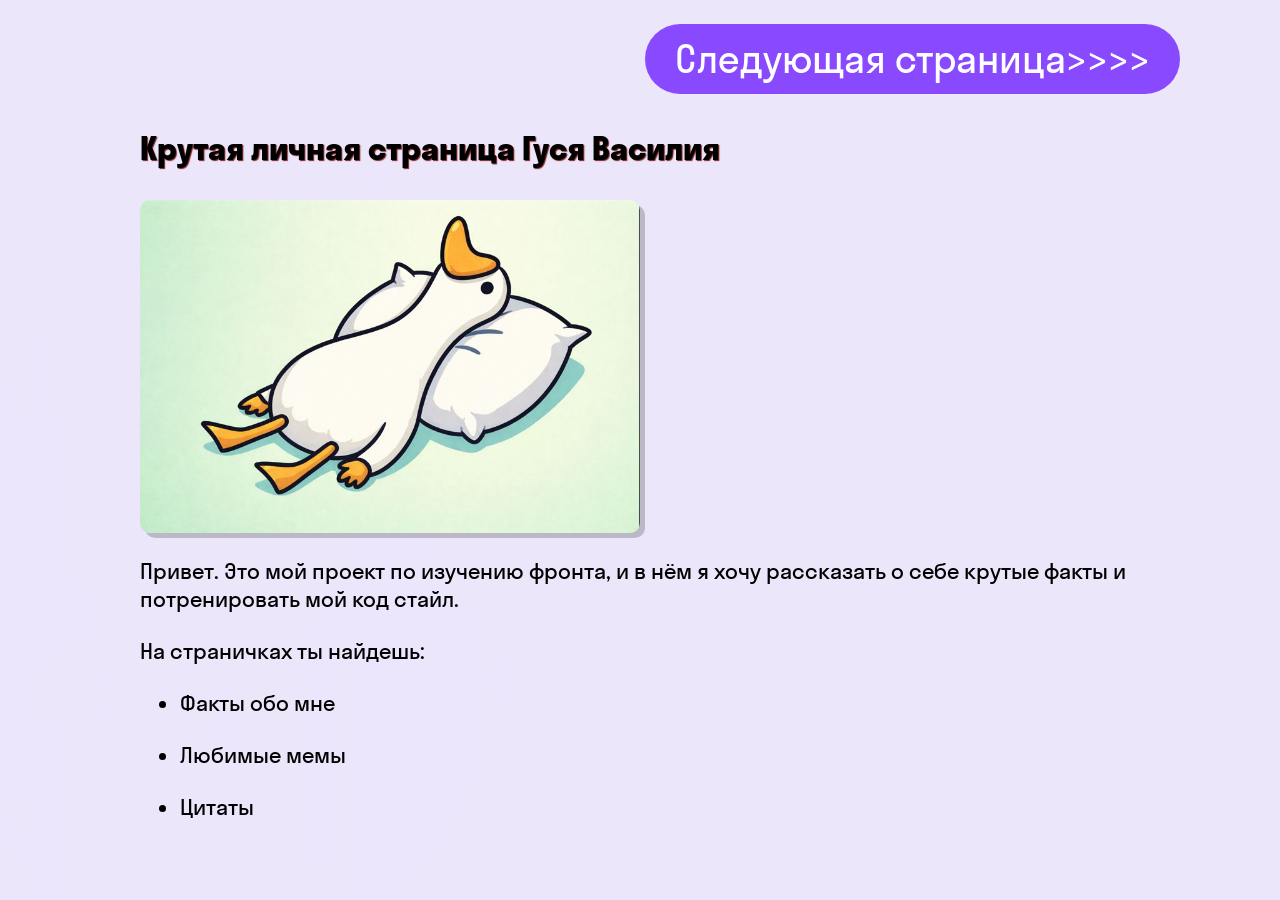
<file: index.html>
<!DOCTYPE html>
<html lang="en">
<head>
    <meta charset="UTF-8">
    <meta name="viewport" content="width=device-width, initial-scale=1.0">
    <title>My_personal_page</title>
    <link rel="stylesheet" href="style.css">
</head>
<body>
    <div class="content">
        <h1 class="title">Крутая личная страница Гуся Василия</h1>
        <div class="in-one-line">
            <img src="images/goose.jpeg" alt="Крутая картинка профиля" class="main-img">
        
        </div>
        <a href="facts.html" class="next-page">Следующая страница>>>></a>
        <p class="list-title">Привет. Это мой проект по изучению фронта, и в нём я хочу рассказать о себе крутые факты и потренировать мой код стайл.</p>
        <p class="list-title">На страничках ты найдешь:</p>
        <ul>
            <li class="listEl">Факты обо мне</li>
            <li class="listEl">Любимые мемы</li>
            <li class="listEl">Цитаты</li>
        </ul>
    </div>
</body>
</html>
</file>
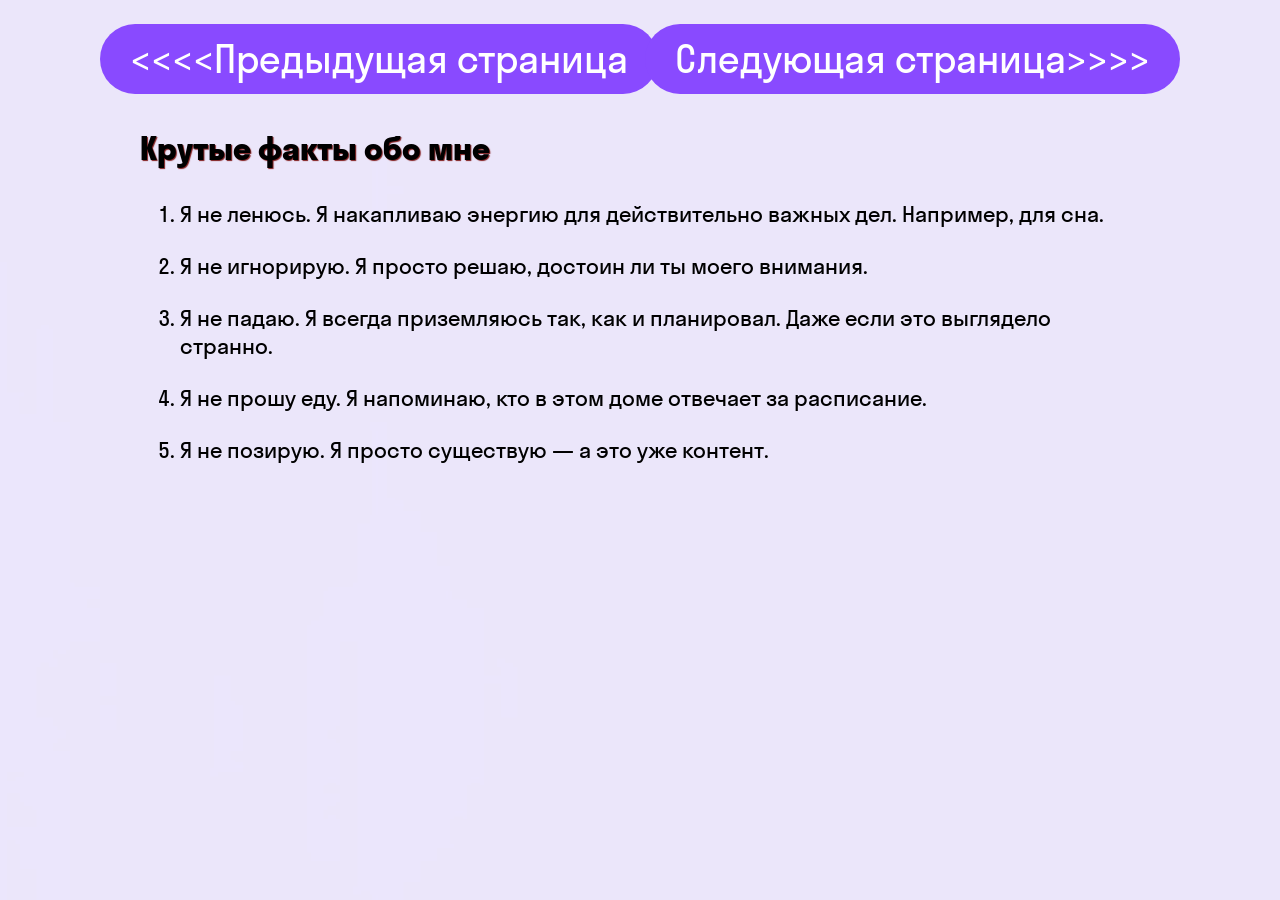
<file: facts.html>
<!DOCTYPE html>
<html lang="en">
<head>
    <meta charset="UTF-8">
    <meta name="viewport" content="width=device-width, initial-scale=1.0">
    <title>My_personal_page</title>
    <link rel="stylesheet" href="style.css">
</head>
<body>
    <div class="content">
        <h1 class="title"><b>Крутые факты обо мне</b></h1>
        <ol>
            <li class="listEl">Я не ленюсь. Я накапливаю энергию для действительно важных дел. Например, для сна.</li>
            <li class="listEl">Я не игнорирую. Я просто решаю, достоин ли ты моего внимания.</li>
            <li class="listEl">Я не падаю. Я всегда приземляюсь так, как и планировал. Даже если это выглядело странно.</li>
            <li class="listEl">Я не прошу еду. Я напоминаю, кто в этом доме отвечает за расписание.</li>
            <li class="listEl">Я не позирую. Я просто существую — а это уже контент.</li>
        </ol>
        <a href="index.html" class="prev-page">&lt&lt&lt&ltПредыдущая страница</a>
        <a href="memes.html" class="next-page">Следующая страница>>>></a>
    </div>
</body>
</html>
</file>
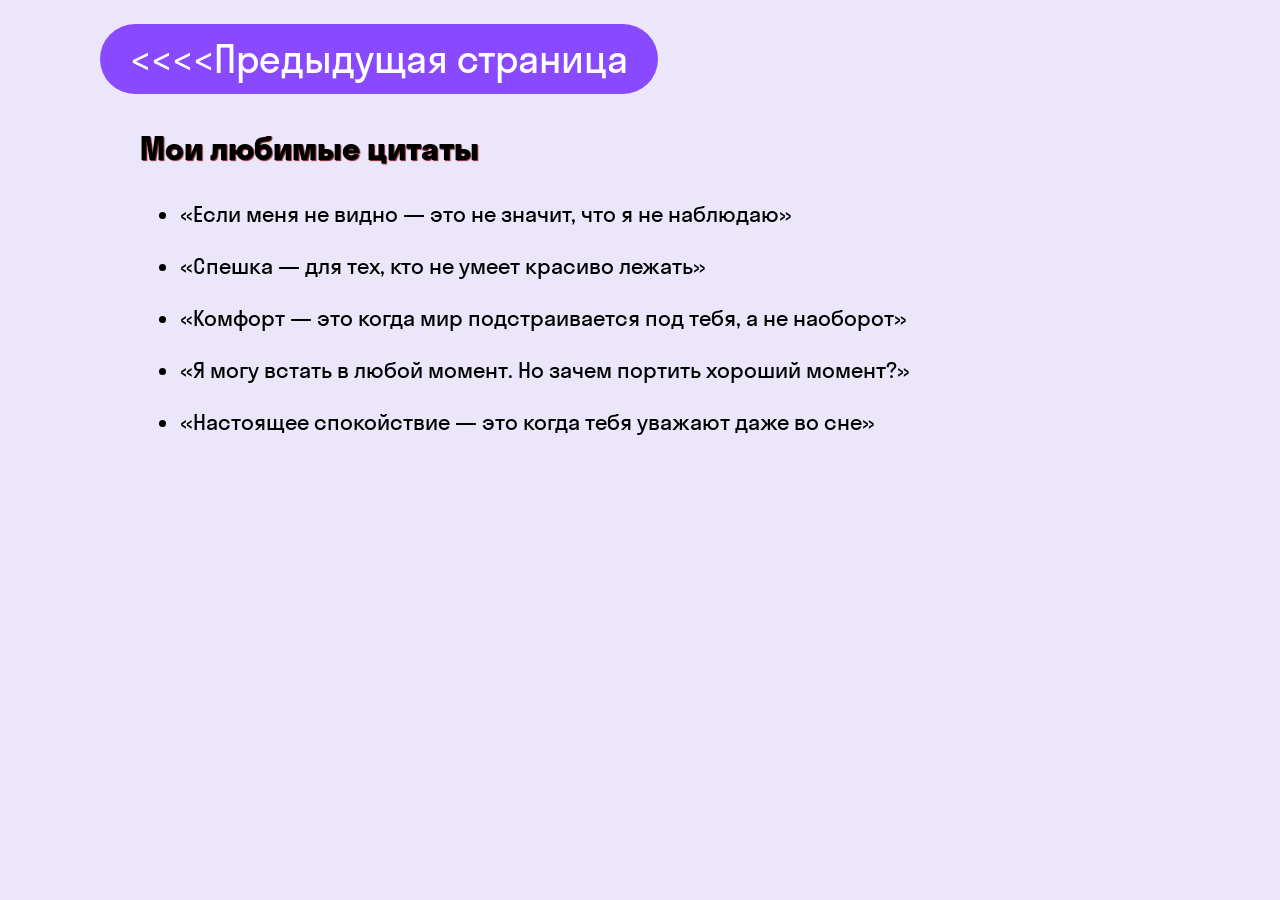
<file: quotes.html>
<!DOCTYPE html>
<html lang="en">
<head>
    <meta charset="UTF-8">
    <meta name="viewport" content="width=device-width, initial-scale=1.0">
    <title>My_personal_page</title>
    <link rel="stylesheet" href="style.css">
</head>
<body>
    <div class="content">
        <h1 class="title"><b>Мои любимые цитаты</b></h1>
        <ul>
            <li class="listEl">«Если меня не видно — это не значит, что я не наблюдаю»</li>
            <li class="listEl">«Спешка — для тех, кто не умеет красиво лежать»</li>
            <li class="listEl">«Комфорт — это когда мир подстраивается под тебя, а не наоборот»</li>
            <li class="listEl">«Я могу встать в любой момент. Но зачем портить хороший момент?»</li>
            <li class="listEl">«Настоящее спокойствие — это когда тебя уважают даже во сне»</li>
        </ul>
        <a href="memes.html" class="prev-page">&lt&lt&lt&ltПредыдущая страница</a>
    </div>
</body>
</html>
</file>
<file: style.css>
@import url('fonts/main_font.css');

* {
    margin: 0;
    font-family: 'StratosSkyeng', sans-serif;
}

body {
    background-color: #ebe6fa;
}

.title {
    padding-top: 128px;
    margin-bottom: 32px;
    text-shadow: 1px 1px 1px #801d1d;
}

.content {
    background-image: url(images/background.jpg);
    background-repeat: no-repeat;
    background-position: center;
    background-size: cover;
    min-height: 100vh;
    position: relative;
    padding-left: calc(50% - 500px);
    padding-right: calc(50% - 500px);
}

.name {
    font-size: 24px;
    margin-bottom: 12px;
}

.main-img {
    width: 50%;
    border-radius: 10px;
    margin-bottom: 24px;
    box-shadow: rgb(0, 0, 0, 20%) 5px 5px;
}

.main-text {
    text-align: left;
    font-size: 22px;
    margin-bottom: 16px;
}

.list-title {
    text-align: left;
    font-size: 22px;
    margin-bottom: 24px;
}

.listEl {
    text-align: left;
    font-size: 22px;
    margin-top: 24px;
}

.meme-img {
    width: 45%;
    border-radius: 12px;
    margin: 16px 0px;
    box-shadow: rgb(0, 0, 0, 20%) 5px 5px;
}

.next-page {
    background-color: #894AFF;
    color: white;
    padding: 11px 30px;
    border-radius: 50px;
    text-decoration: none;
    font-size: 38px;
    position: absolute;
    right: 100px;
    top: 24px;
}

.next-page:hover {
    background-color: #7440d4;
}

.prev-page {
    background-color: #894AFF;
    color: white;
    padding: 11px 30px;
    border-radius: 50px;
    text-decoration: none;
    font-size: 38px;
    position: absolute;
    left: 100px;
    top: 24px;
}

.prev-page:hover {
    background-color: #7440d4;

}

.in-one-line {
    display: flex;
    gap: 32px;
}
</file>
